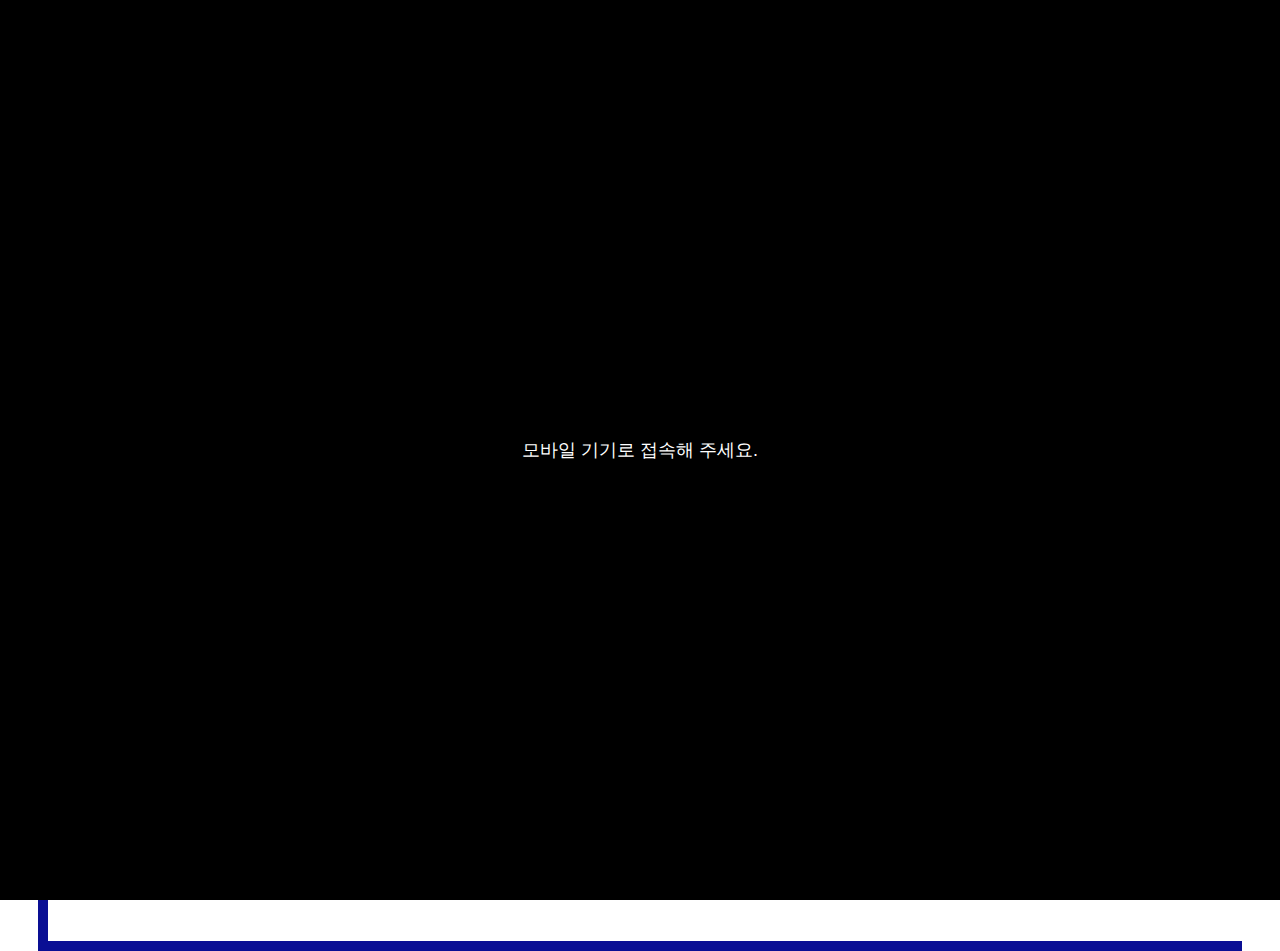
<file: index.html>
<html>
<head>
  <meta charset="UTF-8">
  <meta name="viewport" content="width=device-width, height=device-height">
  <meta name="viewport" content="width=device-width, initial-scale=1.0">
        <script
              src="https://code.jquery.com/jquery-3.4.1.min.js"
              integrity="sha256-CSXorXvZcTkaix6Yvo6HppcZGetbYMGWSFlBw8HfCJo="
              crossorigin="anonymous"></script>
              <script type="text/javascript">
              
              </script>
  <style> 
@font-face {
    font-family: 'Grotesk-Remix-reg';
    src: url('fonts/39DD9F_0_0.woff2');
    font-weight: normal;
    font-style: normal;
}
@font-face {
    font-family: 'Grotesk-Remix-mid';
    src: url('fonts/39DDDA_0_0.woff2');
    font-weight: normal;
    font-style: normal;
};
@font-face {
    font-family: 'j-Regular';
    src: url(fonts/JREG.woff2);
    font-weight: normal;
    font-style: normal;
}
@font-face {
    font-family: 'j-Med';
    src: url(fonts/JMED.woff2);
    font-weight: normal;
    font-style: normal;
}
#black{
    width: 100vw;
    height: 100vh;
    color: white;
    position: absolute;
    z-index: 100000000;
    background: black;
    top: 0;
    pointer-events: none;
}
#black span{ 
    color: white !important;
    position: absolute;
    width: 100%;
    top: 50vh;
    text-align: center;
    transform: translateY(-50%);
    font-family: sans-serif;
    font-size: 2vh;
}
.desk{
  overflow: hidden !important
}
  </style>
  <title>
    Typojanchi 2019
  </title>
  <link rel="stylesheet" type="text/css" href="style.css">
</head>
<body class="desk">

      <div class="schedule_wrap mo">
      </div>

<div id="black">
  <span>모바일 기기로 접속해 주세요.</span>
</div>
  <div id="select_wrapper">
    <span id="select">
      휴대폰 기종을 선택해주세요.<br>
      Please select your mobile phone model.
    </span>
    <div class="box box_1">
      <span>
        iPhone 5/6/7<br>
        Android
      </span>
    </div>
    <div class="box box_2">
      <span>
      iPhone 8/X
      </span>
    </div>
  </div>



  <script type="text/javascript">
    $('.box_1').click(function(){
      $('.box_1').css({'background':'#dcdcdc'})
      window.location = 'http://notepad.typojanchi-000.org'
    });
    $('.box_2').click(function(){
      $('.box_2').css({'background':'#dcdcdc'})
      window.location = 'http://typojanchi-000.org/keyboard.html'
    }); var isMobile = false; //initiate as false
                // device detection
                if(/(android|bb\d+|meego).+mobile|avantgo|bada\/|blackberry|blazer|compal|elaine|fennec|hiptop|iemobile|ip(hone|od)|ipad|iris|kindle|Android|Silk|lge |maemo|midp|mmp|netfront|opera m(ob|in)i|palm( os)?|phone|p(ixi|re)\/|plucker|pocket|psp|series(4|6)0|symbian|treo|up\.(browser|link)|vodafone|wap|windows (ce|phone)|xda|xiino/i.test(navigator.userAgent) 
                    || /1207|6310|6590|3gso|4thp|50[1-6]i|770s|802s|a wa|abac|ac(er|oo|s\-)|ai(ko|rn)|al(av|ca|co)|amoi|an(ex|ny|yw)|aptu|ar(ch|go)|as(te|us)|attw|au(di|\-m|r |s )|avan|be(ck|ll|nq)|bi(lb|rd)|bl(ac|az)|br(e|v)w|bumb|bw\-(n|u)|c55\/|capi|ccwa|cdm\-|cell|chtm|cldc|cmd\-|co(mp|nd)|craw|da(it|ll|ng)|dbte|dc\-s|devi|dica|dmob|do(c|p)o|ds(12|\-d)|el(49|ai)|em(l2|ul)|er(ic|k0)|esl8|ez([4-7]0|os|wa|ze)|fetc|fly(\-|_)|g1 u|g560|gene|gf\-5|g\-mo|go(\.w|od)|gr(ad|un)|haie|hcit|hd\-(m|p|t)|hei\-|hi(pt|ta)|hp( i|ip)|hs\-c|ht(c(\-| |_|a|g|p|s|t)|tp)|hu(aw|tc)|i\-(20|go|ma)|i230|iac( |\-|\/)|ibro|idea|ig01|ikom|im1k|inno|ipaq|iris|ja(t|v)a|jbro|jemu|jigs|kddi|keji|kgt( |\/)|klon|kpt |kwc\-|kyo(c|k)|le(no|xi)|lg( g|\/(k|l|u)|50|54|\-[a-w])|libw|lynx|m1\-w|m3ga|m50\/|ma(te|ui|xo)|mc(01|21|ca)|m\-cr|me(rc|ri)|mi(o8|oa|ts)|mmef|mo(01|02|bi|de|do|t(\-| |o|v)|zz)|mt(50|p1|v )|mwbp|mywa|n10[0-2]|n20[2-3]|n30(0|2)|n50(0|2|5)|n7(0(0|1)|10)|ne((c|m)\-|on|tf|wf|wg|wt)|nok(6|i)|nzph|o2im|op(ti|wv)|oran|owg1|p800|pan(a|d|t)|pdxg|pg(13|\-([1-8]|c))|phil|pire|pl(ay|uc)|pn\-2|po(ck|rt|se)|prox|psio|pt\-g|qa\-a|qc(07|12|21|32|60|\-[2-7]|i\-)|qtek|r380|r600|raks|rim9|ro(ve|zo)|s55\/|sa(ge|ma|mm|ms|ny|va)|sc(01|h\-|oo|p\-)|sdk\/|se(c(\-|0|1)|47|mc|nd|ri)|sgh\-|shar|sie(\-|m)|sk\-0|sl(45|id)|sm(al|ar|b3|it|t5)|so(ft|ny)|sp(01|h\-|v\-|v )|sy(01|mb)|t2(18|50)|t6(00|10|18)|ta(gt|lk)|tcl\-|tdg\-|tel(i|m)|tim\-|t\-mo|to(pl|sh)|ts(70|m\-|m3|m5)|tx\-9|up(\.b|g1|si)|utst|v400|v750|veri|vi(rg|te)|vk(40|5[0-3]|\-v)|vm40|voda|vulc|vx(52|53|60|61|70|80|81|83|85|98)|w3c(\-| )|webc|whit|wi(g |nc|nw)|wmlb|wonu|x700|yas\-|your|zeto|zte\-/i.test(navigator.userAgent.substr(0,4))) { 
                    isMobile = true;
                }
                if(isMobile){
                  console.log('hey')
                  $('body').removeClass('desk')
                  $('#black').css({'display':'none'})
                }
  </script>
</body>
</html>
</file>
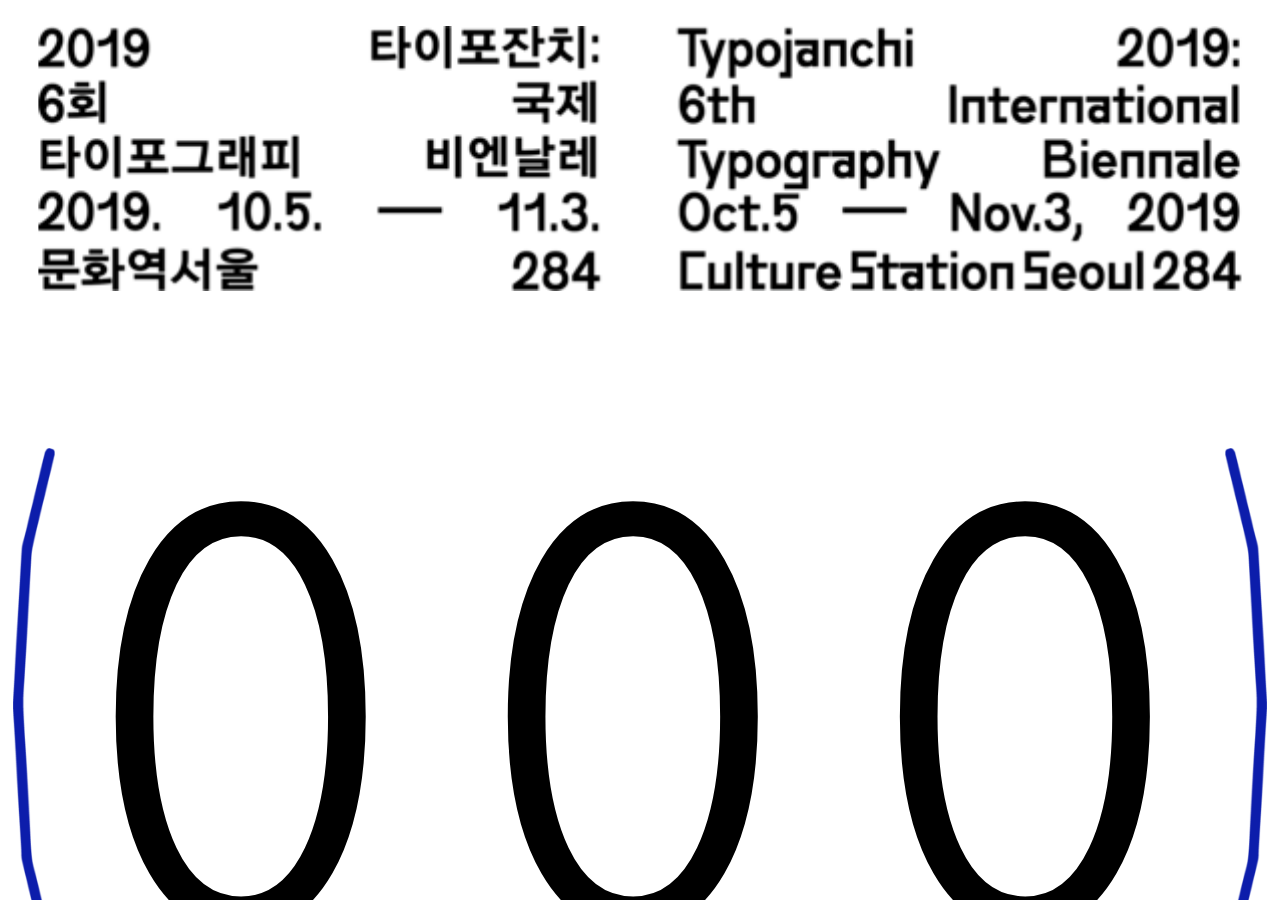
<file: keyboard.html>
<html>
<head>
  <meta charset="UTF-8">
  <meta name="viewport" content="width=device-width, height=device-height">
  <meta name="viewport" content="width=device-width, initial-scale=1.0">
        <script
              src="https://code.jquery.com/jquery-3.4.1.min.js"
              integrity="sha256-CSXorXvZcTkaix6Yvo6HppcZGetbYMGWSFlBw8HfCJo="
              crossorigin="anonymous"></script>
  <script type="text/javascript" src ="keyboard.js"></script>
  <script type="text/javascript" src ="data.js"></script>
  <title>
    Typojanchi 2019
  </title>
  <link rel="stylesheet" type="text/css" href="keyboard.css">
</head>
<body>
  <div>
  <div id="move">SEARCH <span class="gum">검색</span></div>
      <div class="schedule_wrap mo">

      </div>
        <div class="slash slash_left" src="./imgs/slash.png"></div>
        <div class="slash slash_right" src="./imgs/slash.png"></div>

        <div id="keypad_num">000</div>
        <div id="keypad">
          <div>
            <div class="keypad_elem" id="0">0</div>
            <div class="keypad_elem" id="1">1</div>
            <div class="keypad_elem" id="2">2</div>
            <div class="keypad_elem" id="3">3</div>
            <div class="keypad_elem" id="4">4</div>
          </div>
          <div>
            <div class="keypad_elem" id="5">5</div>
            <div class="keypad_elem" id="6">6</div>
            <div class="keypad_elem" id="7">7</div>
            <div class="keypad_elem" id="8">8</div>
            <div class="keypad_elem" id="9">9</div>
          </div>
          <div id="delete"></div>
        </div>

    <div class="post" id="post">
    </div> 
  </div>
</body>
</html>
</file>
<file: style.css>
@font-face {
    font-family: 'Grotesk-Remix-reg';
    src: url('fonts/39DD9F_0_0.woff2');
    font-weight: normal;
    font-style: normal;
}
@font-face {
    font-family: 'Grotesk-Remix-mid';
    src: url('fonts/39DDDA_0_0.woff2');
    font-weight: normal;
    font-style: normal;
};
@font-face {
    font-family: 'j-Regular';
    src: url(fonts/JREG.woff2);
    font-weight: normal;
    font-style: normal;
}
@font-face {
    font-family: 'j-Med';
    src: url(fonts/JMED.woff2);
    font-weight: normal;
    font-style: normal;
}
body{
margin: 0;
}
.img_wrap{
    background: #efefef;
    width: 300vw;
    white-space: nowrap;
    height: 86.5vw;
}

#blinking{
    z-index: 10000000000000000000000000000000000000000000000000000000000000000000000000000000000000000000000000000000000000000000000000000000000000000000000000000;
    position: absolute;
    left: 0;
    top: 0;
    width: 100vw;
    height: 100%;
    background: white
}
.nimg{
    float:left;

    height: 86.5vw;
    width:100vw;
    background-position: center !important;
    background-repeat: no-repeat !important;
    background-size: contain !important;
}

.aimga{background:url('imgs/1img1.png')};
.aimgb{background:url('imgs/1img2.png')};
.aimgc{background:url('imgs/1img3.png')};

.bimga{background:url('imgs/2img1.png')};
.bimgb{background:url('imgs/2img2.png')};
.bimgc{background:url('imgs/2img3.png')};

.cimga{background:url('imgs/3img1.png')}8
.cimgb{background:url('imgs/3img2.png')};
.cimgc{background:url('imgs/3img3.png')};

.dimga{background:url('imgs/4img1.png')};
.dimgb{background:url('imgs/4img2.png')};
.dimgc{background:url('imgs/4img3.png')};

.eimga{background:url('imgs/5img1.png')};
.eimgb{background:url('imgs/5img2.png')};
.eimgc{background:url('imgs/5img3.png')};
.eimgd{background:url('imgs/5img4.png')};

.fimga{background:url('imgs/6img1.png')};
.fimgb{background:url('imgs/6img2.png')};
.fimgc{background:url('imgs/6img3.png')};

.gimga{background:url('imgs/7img1.png')};
.gimgb{background:url('imgs/7img2.png')};
.gimgc{background:url('imgs/7img3.png')};
.gimgd{background:url('imgs/7img4.png')};
.gimge{background:url('imgs/7img5.png')};
.gimgf{background:url('imgs/7img6.png')};
.gimgg{background:url('imgs/7img7.png')};

.himga{background:url('imgs/himg1.png')};
.himgb{background:url('imgs/himg2.png')};
.himgc{background:url('imgs/himg3.png')};

.iimga{background:url('imgs/9img1.png')};
.iimgb{background:url('imgs/9img2.png')};
.iimgc{background:url('imgs/9img3.png')};
.iimgd{background:url('imgs/9img4.png')};

.jimga{background:url('imgs/10img1.png')};
.jimgb{background:url('imgs/10img2.png')};
.jimgc{background:url('imgs/10img3.png')};

.kimga{background:url('imgs/11img1.png')};
.kimgb{background:url('imgs/11img2.png')};
.kimgc{background:url('imgs/11img3.png')};

.limga{background:url('imgs/12img1.png')};
.limgb{background:url('imgs/12img2.png')};

.mimga{background:url('imgs/13img1.png')};
.mimgb{background:url('imgs/13img2.png')};
.mimgc{background:url('imgs/13img3.png')};
.mimgd{background:url('imgs/13img4.png')};

.oimga{background:url('imgs/14img1.png')};
.oimgb{background:url('imgs/14img2.png')};
.oimgc{background:url('imgs/14img3.png')};
.oimgd{background:url('imgs/14img4.png')};
html, body {
}
*{
  color:black !important
} 
body>div{
  position: relative;
  overflow-x: hidden;
  overflow-y: visible;
}
#post{

}
div {
  font-family:Grotesk-Remix-Mid;
  font-weight:400;
  font-style:normal;
  box-sizing:border-box;
  word-break:keep-all;
  margin:0;
  padding:0;
}

.center {
overflow:visible;
position:absolute;
z-index:10;
width:100%;
}
section{
    background: #ffffff !important;
}

.schedule_en {
margin-top:-0.05vw;
}

.schedule_en>div {
padding-top:0.7vw!important;
}

.multi_en {
transform:translateY(0.2vw);
}
.text_whole_wrap {
position:absolute;
margin-left:50vw;
width:100vw;
height:52.5vw;
font-size:11.68vw;
line-height:1.15;
overflow:visible;
transform:translateX(-50%) translateY(-50%);
white-space:nowrap;
top:50%;
}

.schedule_en {
margin-top:-0.05vw;
}

.schedule_en>div {
padding-top:0.7vw!important;
}

.multi_en {
transform:translateY(0.2vw);
}
canvas {
  border:none !important;
  filter: invert(1) !important;
}
#app canvas{
  margin-left : 8vw !important;
  border-left:0px solid lightgray !important;
}
#app3 canvas{
  margin-right : 8vw !important
}
body{
    overflow-x:hidden
}
button{
    background: none !important;
    border: none !important;
    text-transform: capitalize;
}
button span{
    text-transform: capitalize !important;
    font-family:Grotesk-Remix-Reg;
    font-size: 3.5vw;
    display: inline-block;
}
canvas[resize] {
  width: 100%;
  height: 100%;
  opacity: 0;
  pointer-events: none;
}
.post{
  padding-left:2vw;
  padding-right:2vw;
  width:100vw;
}
*{

}
.post *{
    line-height:1.35;
    font-size: 4.8vw;
    font-family: Grotesk-Remix-Reg, j-Med, sans-serif !important;
    font-weight: 400;
    font-style: normal;
    box-sizing: border-box;
    word-break: keep-all;
    margin: 0;
    padding: 0;
    color: black !important;
}
.post>div>div{
  text-indent: 12.5vw;
}
.no{
  font-family: Grotesk-Remix-Mid !important;
  font-size: 4vw;
  text-indent: 12.5vw;
  letter-spacing: 0.1vw
}

.text_whole_sub_wrap {
padding-right:5vw;
    padding-left:5vw;
    overflow:visible;
    font-size:115vw;
    display:inline-block;
    position:relative;
    width:auto;
    text-align:center;
    left:50%;
    transform:translateX(-50%);
    line-height:1;
    margin-bottom:14.875vw;
    height:40vw;
}

.text_whole {
top:6.125vw;
position:relative;
}

.text_whole_sub_wrap * {
display:inline;
}

.text_whole_sub_wrap>span {
height:40vw;
line-height:1.28;
top:50%;
position:relative;
transform:translateY(-50%);
display:inline-block;
font-size:40vw;
}
#o
.typography_and_objects {
white-space:normal;
}

.slash {
  position:absolute;
  top: 43.75vw;
  width: 10vw;
  background-size: contain;
  background-image:url('imgs/slash.png');
  position: absolute;
  height: 40vw;
  pointer-events: none;
  background-repeat: no-repeat;
}
.slash_keypad{
  top: 77.875vw !important
}
.slash_left {
left:1vw;
z-index:100000100000;
transform:none;
}

.slash_right {
right:1vw;
transform:scaleX(-1);
z-index:100000100000;
}

#canvas {
z-index:1000000;
width:100vw;
height:100vh;
left:0;
top:0;
position:absolute;
}

.schedule_wrap {
    width: 94vw;
    display: flex;
    margin-left: 50%;
    transform: translateX(-50%);
    margin-top: 2vw;
    height: 22vw;
    background-image: url('imgs/mobiletop.png');
    background-size: contain;
    background-repeat: no-repeat;
}
main>div>div>div:nth-child(3){
  height:0;
  z-index:10000000000
}
.schedule_wrap>div:nth-child(1) {
  padding-right:3vw;
  width:50%;
  padding-left:3vw;
}
.schedule_wrap>div:nth-child(2) {
  padding-left:3vw;
  width:50%;
  padding-right:3vw;
}

.index_wrap div {
font-family:Grotesk-Remix-mid, j-Med, sans-serif!important;
}

.schedule {
width:100%;
position:relative;
}

.schedule * {
font-family:Grotesk-Remix-mid, j-Bold, sans-serif!important;
}

.schedule div {
display:flex;
justify-content:space-between;
line-height:1;
}

.middleslash {
  background-position:center;
  background-size:auto 200%;
  height:2vw;
  background-repeat:repeat-x;
  background-image:url('imgs/middleslash.png');
  width:5vw;
}

.schedule>div {
padding-top:.62vw;
}
.schedule_p{
    padding-top: 0.72vw;}
.schedule_wrap>div {
position:relative;
}

.logo img,.center,.text_whole_wrap {
height:100%;
}

.schedule_kr div,.schedule_en div {
font-size:3.7vw;
}

.schedule_kr_2,.schedule_en_2 {
padding-top:.25vw;
}

#app, #app2, #app3{
    top: 38.5vw;
    width: 33.33vw;
    float: left;
    position: absolute;
}
#app2{
  left:33.33vw
}
#app3{
  left:66.66vw
}
.h6{
  display:inline-block
}
#move{
    transform: translateX(-50%);
    left: 50vw;
    line-height: 1.1;
    text-align: center;
    font-size: 5vw;
    height: auto;
    width: auto;
    top: 113.75vw;
    position: absolute;
    background-size: contain;
    background-repeat: repeat-x;
}
#keypad {
    position:absolute !important;
    top: 83.125vw;
    z-index:1000000
}
.move_keypad{
  top:119.875vw !important;
}
#keypad>div{
  width:100vw;
  display:flex;
  padding-left:5vw;
  padding-right:5vw
}
#keypad>div>div{
  border-radius: 71.75vw;
  line-height: 1.1;
  width: 100%;
  text-align: center;
  font-size: 8.75vw;
  font-family: Grotesk-Remix-reg;
  padding-top: 2.1vw;
}
#keypad>div>div:hover{
  background:gray
}
#keypad_num{
  letter-spacing: 7.35vw;
  position: absolute;
  font-family: Grotesk-Remix-reg;
  top: 39.375vw;
  text-align: center;
  width: 100%;
  font-size: 42vw;
  white-space: nowrap;
  margin-left: 3.1vw;
  line-height: 1.4;
}
.gum{
    transform: translateY(-0.3vw);
    display: inline-block;
}
.zero_1{
    left: 8vw;
}
.zero_2{
    left: 40vw;
}
.zero_3{
    left: 72vw;
}
#clear{
    height: 15vw;
    width: 15vw;
    text-align: center;
    font-size: 6vw;
    top: 105vw;
    position: absolute;
    display:none;
    width: 100vw;
    right: 0;
    font-family:Grotesk-Remix-Reg, j-Med, sans-serif;
    background-size: contain;
    background-repeat: no-repeat;
}

.post-artist,
.post-country,
.post-title{
  text-align:center
}

post-artist-dis{
  padding-bottom: 7vw
}
main>div:nth-child(2){
  display:none
}
main>div>div>div:nth-child(2){
  line-height: 2;
  font-size: 8.75vw;
}

.post{
  display:none;
  opacity:0;
  transition:opacity 0.5s;
  margin-top:101.5vw
}
h6{
  font-size: 4vw;
  float: left;
  position: absolute;
  text-align: left !important;
  left: 0;
}
#app main>div>div>div:nth-child(1){
    overflow: visible;
    width: 90vw !important;
    height: 5.25vw;
    z-index: 100;
}
#app main>div>div>div:nth-child(1){
  margin-left: 1.5vw;
}
#app2 main>div>div>div:nth-child(1){
  margin-left: -28vw;
  overflow: visible;
  width: 60.66vw !important;
  height: 5.25vw;
  z-index: 100;
}
#app3 main>div>div>div:nth-child(1){
    overflow: visible;
    width: 100vw !important;
    height: 5.25vw;
    z-index: 100;
    margin-left: -57.5vw;
}
#delete{
    height: 8.75vw;
    width: 17.5vw !important;
    background: url('imgs/delete.png');
    right: 5vw;
    position: absolute;
    background-size: auto 75%;
    background-repeat: no-repeat;
    background-position: center bottom;
}
#toggle_pen,
#toggle_key{
  top: 30.625vw;
  width: 14vw;
  height: 14vw;
  background-image: url('imgs/iconkey.png');
  right: 0.5vw;
  background-size: 80%;
  background-position: center;
  position: absolute;
  background-repeat: no-repeat;
}
#toggle_pen{
  top:26.25vw !important
}
#toggle_key{
  background-image:url('imgs/iconkey.png');
}
#select_wrapper *{
    width: 94vw;
    font-family: Grotesk-Remix-Med, j-Med, sans-serif !important;
    text-align: center;
    font-size: 4vw;
    line-height: 1.1;
    left: 3vw;
}
.box{
    border-bottom: 0.8vw solid #0a0f94;
    border-left: 0.8vw solid #0a0f94;
    height: 33.5vh;
    position: relative;
    transition: 0.1s
}
.box_2{
  margin-top: 2.5vh;
}
.box>span{
    font-size: 10vw !important;
    left: 0 !important;
    width: 100%;
    top: 50%;
    transform: translateY(-50%);
    position: absolute;
}
#select{
    width: 100%;
    padding-top: 2vh;
    height: calc(100% - 22vw - 76vh);
    display: block;
    box-sizing: border-box;
}
.box:hover{
  background: #dcdcdc;
}
</file>
<file: keyboard.css>
@font-face {
    font-family: 'Grotesk-Remix-reg';
    src: url('fonts/39DD9F_0_0.woff2');
    font-weight: normal;
    font-style: normal;
}
@font-face {
    font-family: 'Grotesk-Remix-mid';
    src: url('fonts/39DDDA_0_0.woff2');
    font-weight: normal;
    font-style: normal;
}
@font-face {
    font-family: 'j-Regular';
    src: url(fonts/JREG.woff2);
    font-weight: normal;
    font-style: normal;
}
@font-face {
    font-family: 'j-Med';
    src: url(fonts/JMED.woff2);
    font-weight: normal;
    font-style: normal;
}
body{
margin: 0;
}
.img_wrap{
    background: #efefef;
    width: 300vw;
    white-space: nowrap;
    height: 86.5vw;
    pointer-events: none;
    margin-left: -2vw !important
}
.img_wrap>div{
 transition:0.3s ease-out
}
.no,
.post_title,
.post_artist{
  margin-top: 4.5vw !important;
}
#blinking{
    z-index: 10000000000000000000000000000000000000000000000000000000000000000000000000000000000000000000000000000000000000000000000000000000000000000000000000000;
    position: absolute;
    left: 0;
    top: 0;
    width: 100vw;
    height: 100%;
    background: white
}
.nimg{
    float:left;

    height: 86.5vw;
    width:100vw;
    background-position: center !important;
    background-repeat: no-repeat !important;
    background-size: contain !important;
}

.aimga{background:url('imgs/1img1.png')}
.aimgb{background:url('imgs/1img2.png')}
.aimgc{background:url('imgs/1img3.png')}

.bimga{background:url('imgs/2img1.png')}
.bimgb{background:url('imgs/2img2.png')}
.bimgc{background:url('imgs/2img3.png')}

.cimga{background:url('imgs/3img1.png')}8
.cimgb{background:url('imgs/3img2.png')}
.cimgc{background:url('imgs/3img3.png')}

.dimga{background:url('imgs/4img1.png')}
.dimgb{background:url('imgs/4img2.png')}
.dimgc{background:url('imgs/4img3.png')}

.eimga{background:url('imgs/5img1.png')}
.eimgb{background:url('imgs/5img2.png')}
.eimgc{background:url('imgs/5img3.png')}
.eimgd{background:url('imgs/5img4.png')}

.fimga{background:url('imgs/6img1.png')}
.fimgb{background:url('imgs/6img2.png')}
.fimgc{background:url('imgs/6img3.png')}

.gimga{background:url('imgs/7img1.png')}
.gimgb{background:url('imgs/7img2.png')}
.gimgc{background:url('imgs/7img3.png')}
.gimgd{background:url('imgs/7img4.png')}
.gimge{background:url('imgs/7img5.png')}
.gimgf{background:url('imgs/7img6.png')}
.gimgg{background:url('imgs/7img7.png')}

.himga{background:url('imgs/himg1.png')}
.himgb{background:url('imgs/himg2.png')}
.himgc{background:url('imgs/himg3.png')}

.iimga{background:url('imgs/9img1.png')}
.iimgb{background:url('imgs/9img2.png')}
.iimgc{background:url('imgs/9img3.png')}
.iimgd{background:url('imgs/9img4.png')}

.jimga{background:url('imgs/10img1.png')}
.jimgb{background:url('imgs/10img2.png')}
.jimgc{background:url('imgs/10img3.png')}

.kimga{background:url('imgs/11img1.png')}
.kimgb{background:url('imgs/11img2.png')}
.kimgc{background:url('imgs/11img3.png')}

.limga{background:url('imgs/12img1.png')}
.limgb{background:url('imgs/12img2.png')}

.mimga{background:url('imgs/13img1.png')}
.mimgb{background:url('imgs/13img2.png')}
.mimgc{background:url('imgs/13img3.png')}
.mimgd{background:url('imgs/13img4.png')}

.oimga{background:url('imgs/14img1.png')}
.oimgb{background:url('imgs/14img2.png')}
.oimgc{background:url('imgs/14img3.png')}
.oimgd{background:url('imgs/14img4.png')}
html, body {
}
*{
  color:black !important
}
.img_button{
  top: 100vh;
  position: absolute;
  width: 6vh;
  height: 6vh;
  /* background: #ffffff; */
  margin-left: 0.5vh;
  border-radius: 50%;
  background-image: url(imgs/arrow.svg);
  background-size: 100%;
  background-position: -29%;
  transform: translateY(-50%);
  z-index: 1000000;
  pointer-events: all
    /*mix-blend-mode: difference;*/
}
.img_button_right{
  right: 0;
  margin-left: 0.5vh;
  left: auto;
  transform: translateY(-50%) scale(-1) translateX(1.5vh);
}
body>div{
  height: 100%;
  position: relative;
  overflow-x: hidden;
  overflow-y: visible;
}
#post{

}
div {
  font-family:Grotesk-Remix-Mid, j-Med;
  font-weight:400;
  font-style:normal;
  box-sizing:border-box;
  word-break:keep-all;
  margin:0;
  padding:0;
}

.center {
overflow:visible;
position:absolute;
z-index:10;
width:100%;
}
section{
    background: #ffffff !important;
}

.text_whole_wrap {
position:absolute;
margin-left:50vw;
width:100vw;
height:52.5vw;
font-size:11.68vw;
line-height:1.15;
overflow:visible;
transform:translateX(-50%) translateY(-50%);
white-space:nowrap;
top:50%;
}

.schedule_en {
margin-top:-0.05vw;
}

.schedule_en>div {
padding-top:0.7vw!important;
}

.multi_en {
transform:translateY(0.2vw);
}
canvas {
  border:none !important;
  filter: invert(1) !important;
}
#app canvas{
  margin-left : 8vw !important;
  border-left:0px solid lightgray !important;
}
#app3 canvas{
  margin-right : 8vw !important
}
body{
    overflow-x:hidden
}
button{
    background: none !important;
    border: none !important;
    text-transform: capitalize;
}
button span{
    text-transform: capitalize !important;
    font-family:Grotesk-Remix-Reg;
    font-size: 3.5vw;
    display: inline-block;
}
canvas[resize] {
  width: 100%;
  height: 100%;
  opacity: 0;
  pointer-events: none;
}
.post{
  padding-left:2vw;
  padding-right:2vw;
  width:100vw;
}
*{

}
.post *{
    line-height:1.35;
    font-size: 4.8vw;
    font-family: Grotesk-Remix-Reg, j-Med, sans-serif !important;
    font-weight: 400;
    font-style: normal;
    box-sizing: border-box;
    word-break: keep-all;
    margin: 0;
    padding: 0;
    color: black !important;
}
.post>div>div{
  text-indent: 12.5vw;
}
.no{
  font-family: Grotesk-Remix-Mid !important;
  font-size: 4vw;
  text-indent: 12.5vw;
  letter-spacing: 0.1vw
}

.text_whole_sub_wrap {
padding-right:5vw;
    padding-left:5vw;
    overflow:visible;
    font-size:115vw;
    display:inline-block;
    position:relative;
    width:auto;
    text-align:center;
    left:50%;
    transform:translateX(-50%);
    line-height:1;
    margin-bottom:14.875vw;
    height:40vw;
}

.text_whole {
top:6.125vw;
position:relative;
}

.text_whole_sub_wrap * {
display:inline;
}

.text_whole_sub_wrap>span {
height:40vw;
line-height:1.28;
top:50%;
position:relative;
transform:translateY(-50%);
display:inline-block;
font-size:40vw;
}
#o
.typography_and_objects {
white-space:normal;
}

.slash {
  position:absolute;
  top: 35vw;
  width: 10vw;
  background-size: contain;
  background-image:url('imgs/slash.png');
  position: absolute;
  height: 40vw;
  pointer-events: none;
  background-repeat: no-repeat;
}
.slash_keypad{
  top: 77.875vw !important
}
.slash_left {
left:1vw;
z-index:100000100000;
transform:none;
}

.slash_right {
right:1vw;
transform:scaleX(-1);
z-index:100000100000;
}

#canvas {
z-index:1000000;
width:100vw;
height:100vh;
left:0;
top:0;
position:absolute;
}

.schedule_wrap {
    width: 94vw;
    display: flex;
    margin-left: 50%;
    transform: translateX(-50%);
    margin-top: 2vw;
    height: 22vw;
    background-image: url('imgs/mobiletop.png');
    background-size: contain;
    background-repeat: no-repeat;
}
main>div>div>div:nth-child(3){
  height:0;
  z-index:10000000000
}
.schedule_wrap>div:nth-child(1) {
  transform: translateY(-1.2vw);
  padding-right:3vw;
  width:50%;
  padding-left:3vw;
}
.schedule_wrap>div:nth-child(2) {
  padding-left:3vw;
  width:50%;
  padding-right:3vw;
}

.index_wrap div {
font-family:Grotesk-Remix-mid, j-Med, sans-serif!important;
}

.schedule {
width:100%;
position:relative;
}


.schedule div {
display:flex;
justify-content:space-between;
line-height:1;
}

.middleslash {
  background-position:center;
  background-size:auto 200%;
  height:2vw;
  background-repeat:repeat-x;
  background-image:url('imgs/middleslash.png');
  width:5vw;
}

.schedule>div {
padding-top:.7vw;
}

.schedule_wrap>div {
position:relative;
}

.logo img,.center,.text_whole_wrap {
height:100%;
}

.schedule_kr div,.schedule_en div {
font-size:3.7vw;
}

.schedule>div {
padding-top:.62vw;
}
.schedule_p{
    padding-top: 0.72vw;}
.schedule_kr_2,.schedule_en_2 {
padding-top:.25vw;
}

#app, #app2, #app3{
    top: 38.5vw;
    width: 33.33vw;
    float: left;
    position: absolute;
}
#app2{
  left:33.33vw
}
#app3{
  left:66.66vw
}
.h6{
  display:inline-block
}
#move{

    transform: translateX(-50%);
    left: 50vw;
    line-height: 1.1;
    text-align: center;
    font-size: 5vw;
    height: auto;
    width: auto;
    top: 117vw;
    position: absolute;
    background: url(imgs/underslash.png);
    background-size: contain;
    background-repeat: repeat-x;
}
#keypad {
    position:absolute !important;
    top: 83.125vw;
    z-index:1000000
}
.move_keypad{
  top:119.875vw !important;
}
#keypad>div{
  height: 10vw;
  width: 100vw;
  display: flex;
  padding-left: 5vw;
  padding-right: 5vw;
}
#keypad>div>div{
  border-radius: 1.2vw;
  line-height: 1.5;
  width: 100%;
  text-align: center;
  font-size: 8.75vw;
  font-family: Grotesk-Remix-reg;
  /* padding-top: 2.5vw; */
  height: 5.9vh;
}
#keypad>div>div:hover{
  background:#dcdcdc
}
#keypad_num{
  letter-spacing: 7.35vw;
  position: absolute;
  font-family: Grotesk-Remix-reg;
  top: 32.5vw;
  text-align: center;
  width: 100%;
  font-size: 42vw;
  white-space: nowrap;
  margin-left: 3.1vw;
  line-height: 1.4;
}
.gum{
    transform: translateY(-0.5vw);
    display: inline-block;
}
.zero_1{
    left: 8vw;
}
.zero_2{
    left: 40vw;
}
.zero_3{
    left: 72vw;
}
#clear{
    height: 15vw;
    width: 15vw;
    text-align: center;
    font-size: 6vw;
    top: 105vw;
    position: absolute;
    display:none;
    width: 100vw;
    right: 0;
    font-family:Grotesk-Remix-Reg, j-Med, sans-serif;
    background-size: contain;
    background-repeat: no-repeat;
}

.post-artist,
.post-country,
.post-title{
  text-align:center
}

post-artist-dis{
  padding-bottom: 7vw
}
main>div:nth-child(2){
  display:none
}
main>div>div>div:nth-child(2){
  line-height: 2;
  font-size: 8.75vw;
}

.post{
  display:none;
  opacity:0;
  transition:opacity 0.5s;
  margin-top:101.5vw
}
h6{
  font-size: 4vw;
  float: left;
  position: absolute;
  text-align: left !important;
  left: 0;
}
#app main>div>div>div:nth-child(1){
    overflow: visible;
    width: 90vw !important;
    height: 5.25vw;
    z-index: 100;
}
#app main>div>div>div:nth-child(1){
  margin-left: 1.5vw;
}
#app2 main>div>div>div:nth-child(1){
  margin-left: -28vw;
  overflow: visible;
  width: 60.66vw !important;
  height: 5.25vw;
  z-index: 100;
}
#app3 main>div>div>div:nth-child(1){
    overflow: visible;
    width: 100vw !important;
    height: 5.25vw;
    z-index: 100;
    margin-left: -57.5vw;
}
#delete{
    height: 8.75vw;
    width: 17.5vw !important;
    background: url('imgs/delete.png');
    right: 9vw;
    position: absolute;
    background-size: auto 75%;
    background-repeat: no-repeat;
    background-position: center bottom;
}
#toggle_pen,
#toggle_key{
  top: 30.625vw;
  width: 14vw;
  height: 14vw;
  background-image: url('imgs/iconkey.png');
  right: 0.5vw;
  background-size: 80%;
  background-position: center;
  position: absolute;
  background-repeat: no-repeat;
}
#toggle_pen{
  top:26.25vw !important
}
</file>
